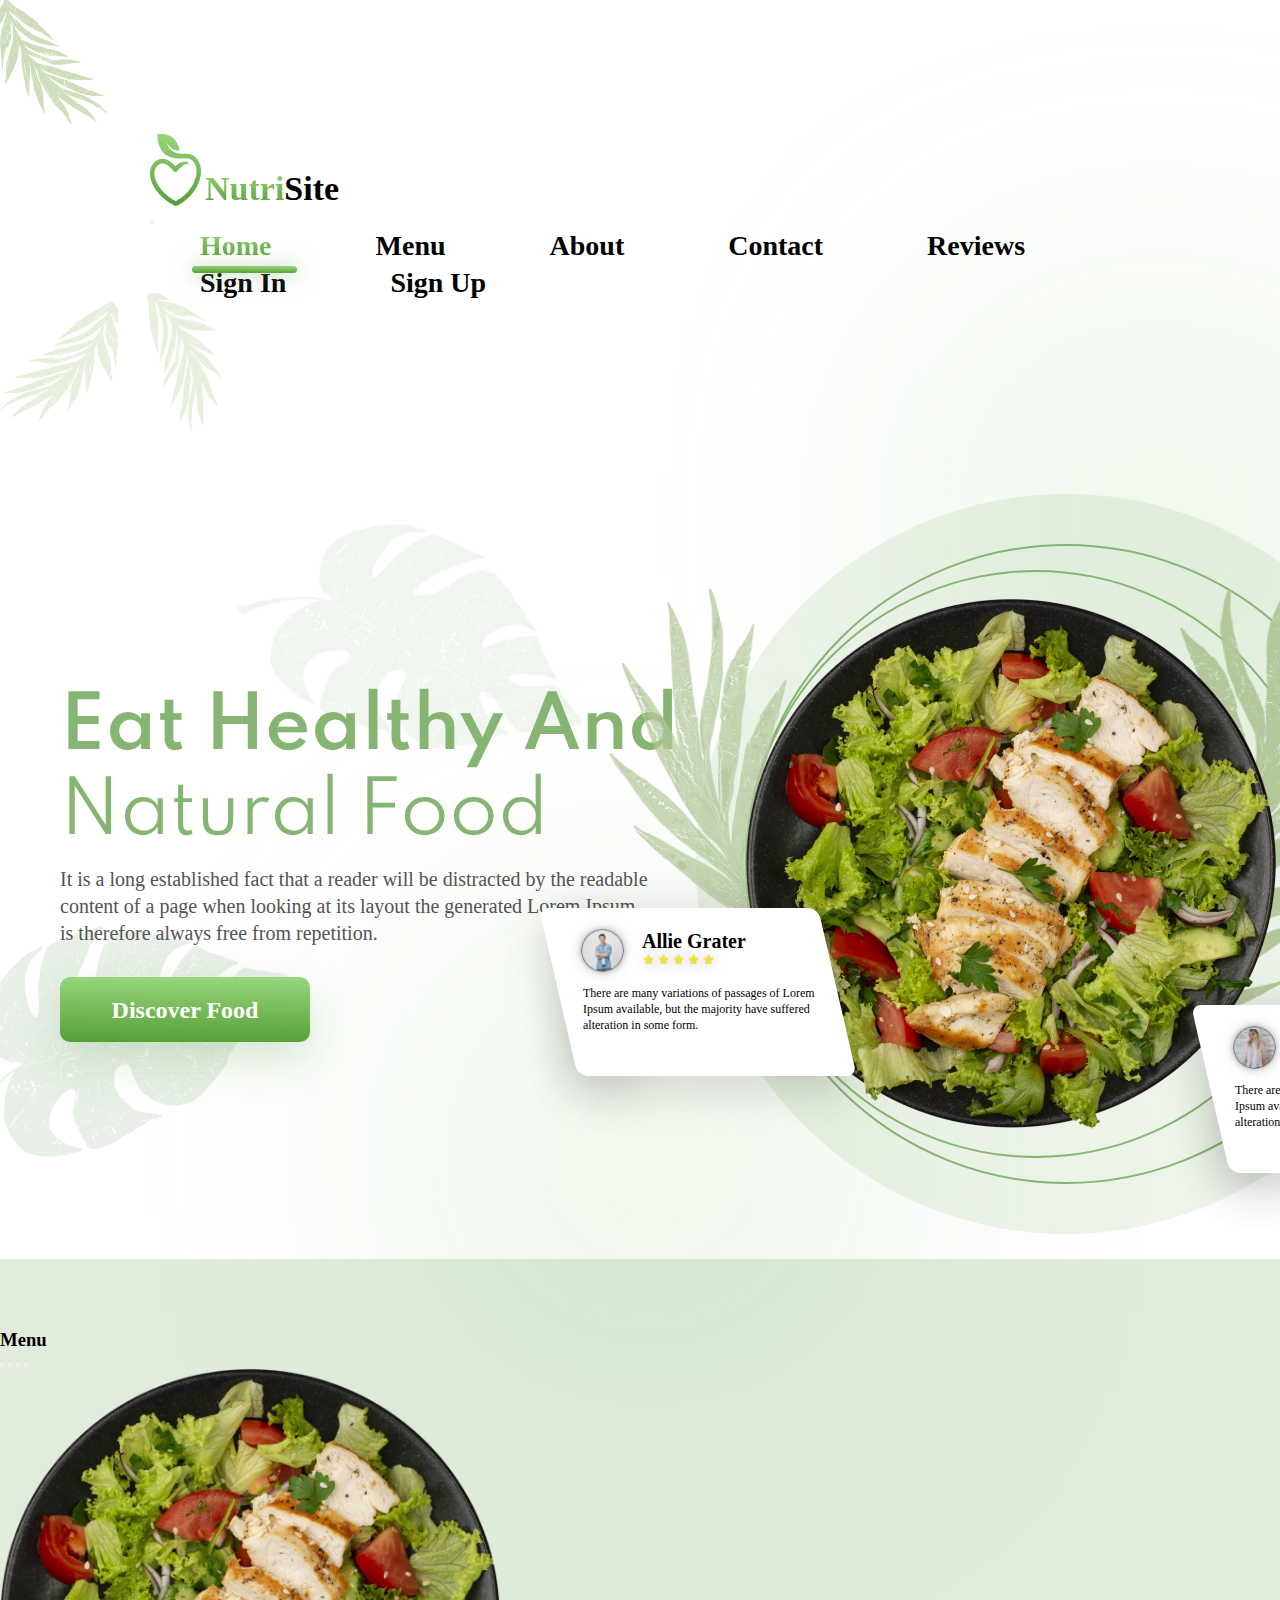
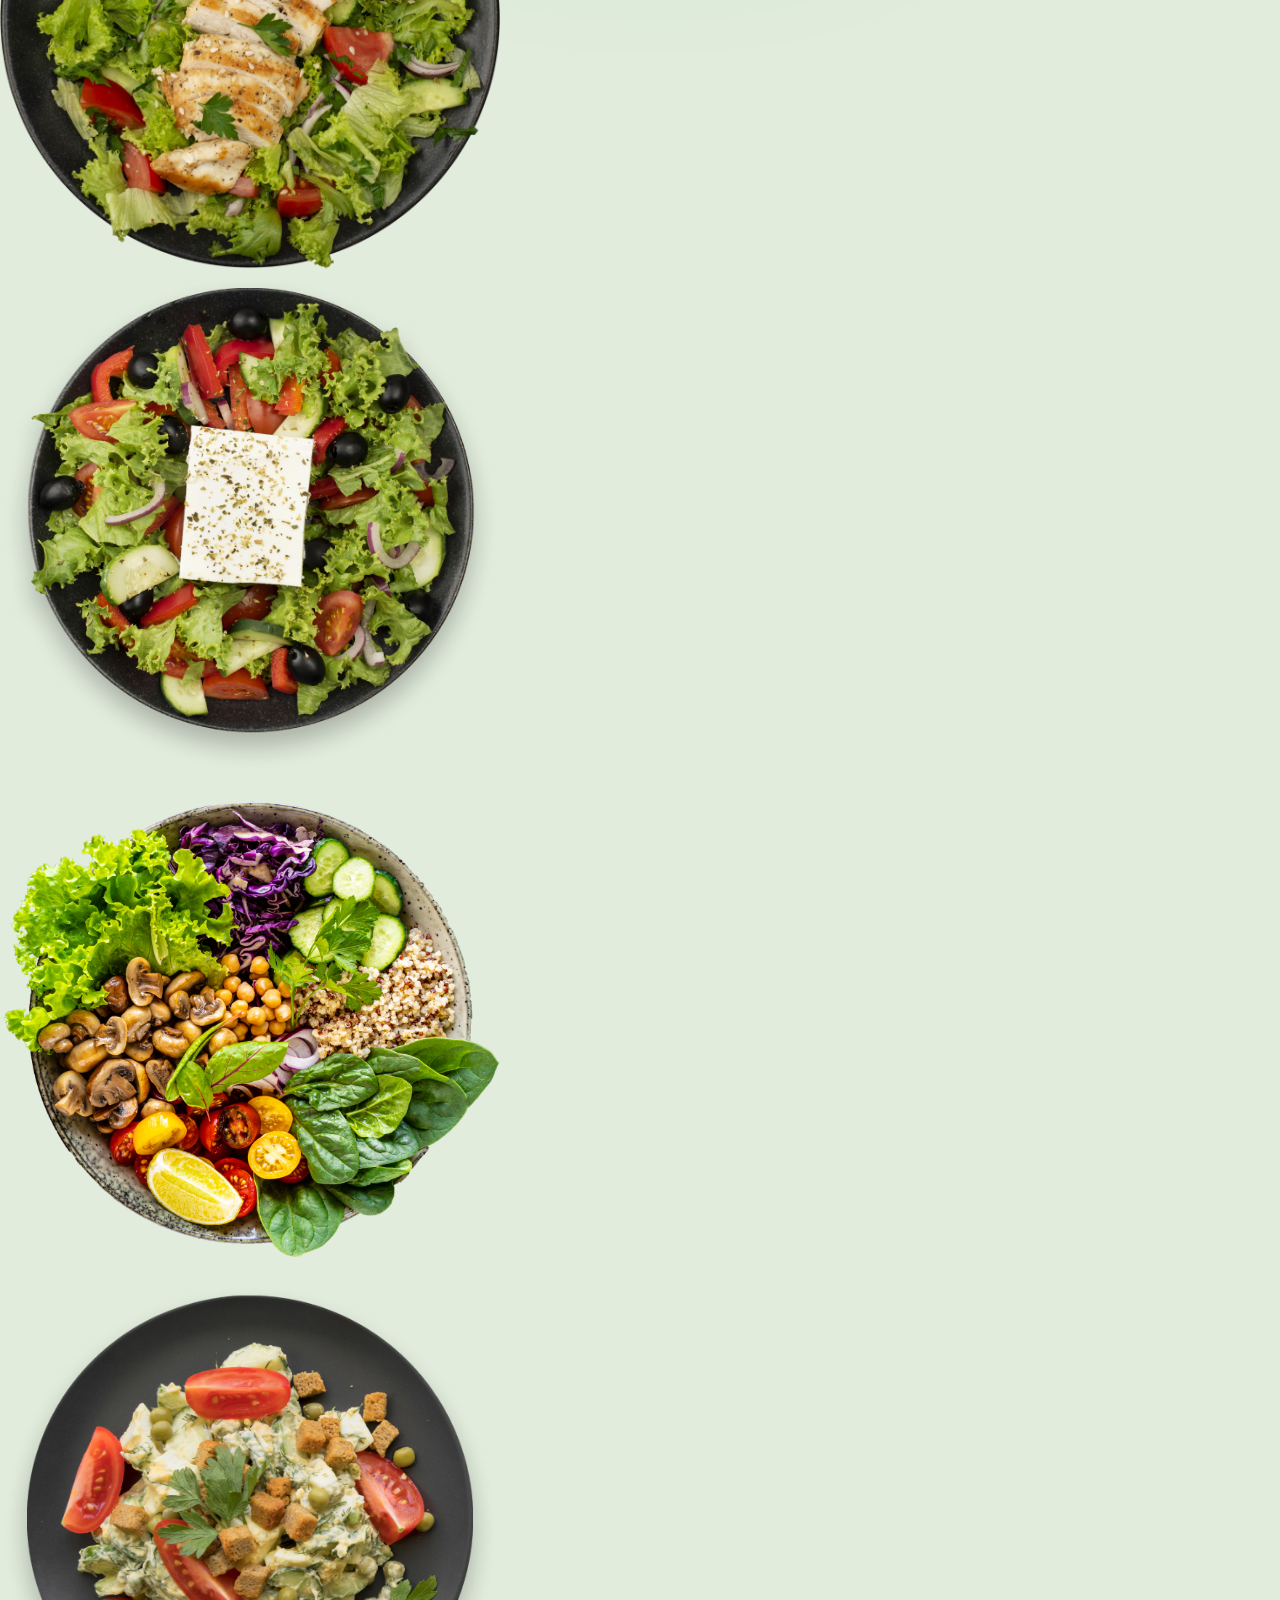
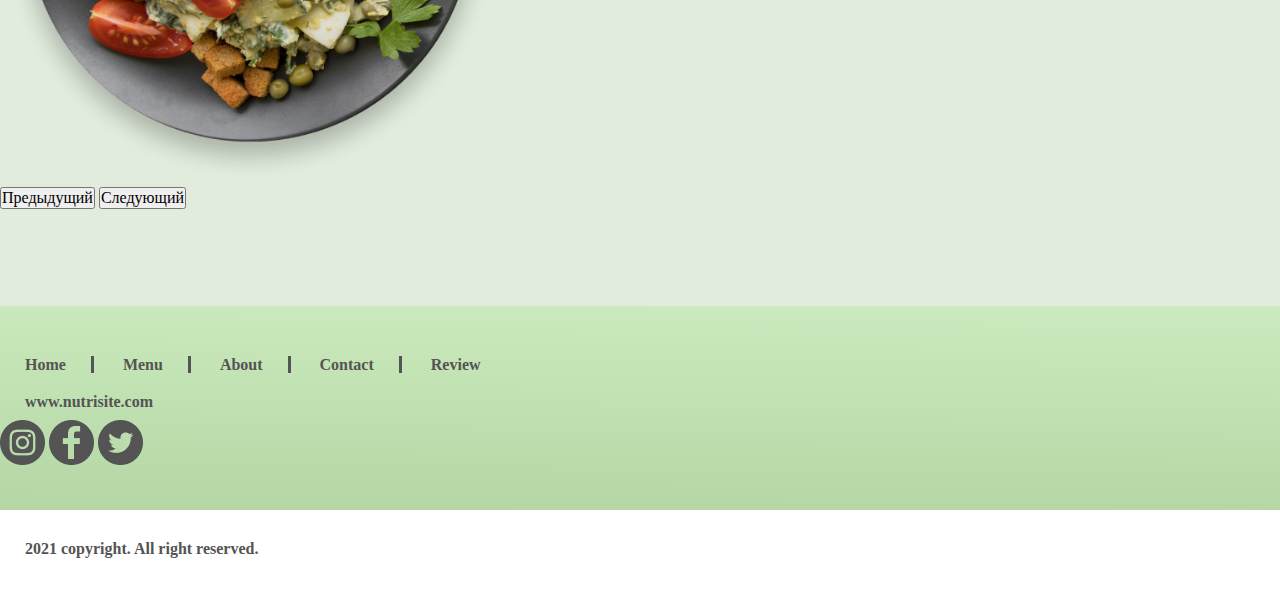
<file: index.html>
<!DOCTYPE html>
<html lang="en">
  <head>
    <meta charset="UTF-8" />
    <meta http-equiv="X-UA-Compatible" content="IE=edge" />
    <meta name="viewport" content="width=device-width, initial-scale=1.0" />
    <link rel="stylesheet" href="./css/normalize.css" />
    <link rel="stylesheet" href="./css/style.css" />
    <link href="https://cdn.jsdelivr.net/npm/bootstrap@5.2.3/dist/css/bootstrap.min.css" rel="stylesheet" integrity="sha384-rbsA2VBKQhggwzxH7pPCaAqO46MgnOM80zW1RWuH61DGLwZJEdK2Kadq2F9CUG65" crossorigin="anonymous">
    <script src="https://cdn.jsdelivr.net/npm/bootstrap@5.2.3/dist/js/bootstrap.bundle.min.js" integrity="sha384-kenU1KFdBIe4zVF0s0G1M5b4hcpxyD9F7jL+jjXkk+Q2h455rYXK/7HAuoJl+0I4" crossorigin="anonymous"></script>
    <link rel="stylesheet" href="./css/bootstrap-style.css" />
    <title>Nutrition</title>
  </head>
  <body>
    <div class="page-layout">
     
      <header class="shadow-xl bg-body d-flex position-relative">
        <img src="./img/leave1.png" width="107px"
          height="124px" alt="" class="ay-left-leave position-absolute">
        <nav class="navbar navbar-expand-lg navbar-light ay-navbar w-100">
          <div class="container-fluid">
            <div class="d-flex flex-column align-items-center ay-nav-logo">
              <img
                src="./img/logo.png"
                width="51px"
                height="72px"
                alt=""
                loading="lazy"
              />
              <span class="navbar-brand ay-navbar-brand">
                <a href="">Nutri</a>Site
              </span>  
            </div>
            
            <button class="navbar-toggler" type="button" data-bs-toggle="collapse" data-bs-target="#navbarNavAltMarkup" aria-controls="navbarNavAltMarkup" aria-expanded="false" aria-label="Переключатель навигации">
              <span class="navbar-toggler-icon"></span>
            </button>
            <div class="collapse navbar-collapse " id="navbarNavAltMarkup">
              <div class="navbar-nav ms-auto my-auto ay-navbar-nav">
                <a class="nav-link ay-nav-link-active active fs-2 p-0 ms-auto my-auto" aria-current="page" href="">Home<span class="ay-underline"></span></a>
                <a class="nav-link ay-nav-link fs-3 p-0 ms-auto my-auto" href="#">Menu</a>
                <a class="nav-link ay-nav-link fs-3 p-0 ms-auto my-auto" href="#">About</a>
                <a class="nav-link ay-nav-link fs-3 p-0 ms-auto my-auto" href="#">Contact</a>
                <a class="nav-link ay-nav-link fs-3 p-0 ms-auto my-auto" href="#">Reviews</a>
                <div class="f-flex flex-column ms-auto gap-4">
                  <a class="nav-link ay-nav-link fs-3 p-0 gy-3 ms-auto text-center" href="./pages/signIn.html">Sign In</a>
                  <a class="nav-link ay-nav-link fs-3 p-0 gy-3 ms-auto text-center" href="./pages/signUp.html">Sign Up</a>
                </div>
                
              </div>
            </div>
            
          </div>
        </nav>
        <img src="./img/leave1.png" width="118px"
          height="119px" alt="" class="ay-right-leave1 position-absolute">
          <img src="./img/leave1.png" width="107px"
          height="114px" alt="" class="ay-right-leave2 position-absolute">
      </header>

          <section class="main-introdution-layout">
            <div class="main-introdution-layout-left-side">
              <h3>Eat Healthy And<br />Natural Food</h3>
              <p>
                It is a long established fact that a reader will be distracted
                by the readable content of a page when looking at its layout the
                generated Lorem Ipsum is therefore always free from repetition.
              </p>
              <button>Discover Food</button>
            </div>
            <div class="main-introdution-layout-right-side">
              <div class="main-introdution-layout-right-side-round">
                <img
                  src="./img/meal1.png"
                  alt=""
                  class="main-introdution-layout-right-side-round-img-meal"
                />
                <img
                  src="./img/leave3-1.png"
                  alt=""
                  class="main-introdution-layout-right-side-round-leave-img-left"
                />
                <img
                  src="./img/leave3-2.png"
                  alt=""
                  class="main-introdution-layout-right-side-round-leave-img-right"
                />
                <span
                  class="main-introdution-layout-right-side-round-border-circle-big"
                ></span>
                <span
                  class="main-introdution-layout-right-side-round-border-circle-small"
                ></span>
              </div>

              <div
                class="main-introdution-layout-right-side-first-feedback-container"
              >
                <div class="main-introdution-layout-right-side-feedback">
                  <div
                    class="main-introdution-layout-right-side-feedback-header"
                  >
                    <img src="./img/avatar-pic1.png" alt="" />
                    <div
                      class="main-introdution-layout-right-side-feedback-header-person-info"
                    >
                      <span
                        class="main-introdution-layout-right-side-feedback-header-person-info-name"
                        >Allie Grater</span
                      >
                      <div
                        class="main-introdution-layout-right-side-feedback-header-person-info-rating-bar"
                      >
                        <img
                          class="main-introdution-layout-right-side-feedback-header-person-info-rating-bar-star"
                          src="./img/star.png"
                        />
                        <img
                          class="main-introdution-layout-right-side-feedback-header-person-info-rating-bar-star"
                          src="./img/star.png"
                        />
                        <img
                          class="main-introdution-layout-right-side-feedback-header-person-info-rating-bar-star"
                          src="./img/star.png"
                        />
                        <img
                          class="main-introdution-layout-right-side-feedback-header-person-info-rating-bar-star"
                          src="./img/star.png"
                        />
                        <img
                          class="main-introdution-layout-right-side-feedback-header-person-info-rating-bar-star"
                          src="./img/star.png"
                        />
                      </div>
                    </div>
                  </div>
                  <p
                    class="main-introdution-layout-right-side-feedback-feedback-text"
                  >
                    There are many variations of passages of Lorem Ipsum
                    available, but the majority have suffered alteration in some
                    form.
                  </p>
                </div>
                <div
                  class="main-introdution-layout-right-side-feedback-left-border"
                ></div>
                <div
                  class="main-introdution-layout-right-side-feedback-right-border"
                ></div>
              </div>

              <div
                class="main-introdution-layout-right-side-second-feedback-container"
              >
                <div class="main-introdution-layout-right-side-feedback">
                  <div
                    class="main-introdution-layout-right-side-feedback-header"
                  >
                    <img src="./img/avatar-pic2.png" alt="" />
                    <div
                      class="main-introdution-layout-right-side-feedback-header-person-info"
                    >
                      <span
                        class="main-introdution-layout-right-side-feedback-header-person-info-name"
                        >Percy Kewshun</span
                      >
                      <div
                        class="main-introdution-layout-right-side-feedback-header-person-info-rating-bar"
                      >
                        <img
                          class="main-introdution-layout-right-side-feedback-header-person-info-rating-bar-star"
                          src="./img/star.png"
                        />
                        <img
                          class="main-introdution-layout-right-side-feedback-header-person-info-rating-bar-star"
                          src="./img/star.png"
                        />
                        <img
                          class="main-introdution-layout-right-side-feedback-header-person-info-rating-bar-star"
                          src="./img/star.png"
                        />
                        <img
                          class="main-introdution-layout-right-side-feedback-header-person-info-rating-bar-star"
                          src="./img/star.png"
                        />
                        <img
                          class="main-introdution-layout-right-side-feedback-header-person-info-rating-bar-star"
                          src="./img/star.png"
                        />
                      </div>
                    </div>
                  </div>
                  <p
                    class="main-introdution-layout-right-side-feedback-feedback-text"
                  >
                    There are many variations of passages of Lorem Ipsum
                    available, but the majority have suffered alteration in some
                    form.
                  </p>
                </div>
                <div
                  class="main-introdution-layout-right-side-feedback-left-border"
                ></div>
                <div
                  class="main-introdution-layout-right-side-feedback-right-border"
                ></div>
              </div>
            </div>

            <div class="main-introdution-layout-bg-blur-round1"></div>
            <div class="main-introdution-layout-bg-blur-round2"></div>
            <img
              src="./img/leave2.png"
              alt=""
              class="main-introdution-layout-bg-leave1"
            />
            <img
              src="./img/leave2.png"
              alt=""
              class="main-introdution-layout-bg-leave2"
            />
          </section>

          <section class="main-slidershow-layout">
            <h3 class="text-center mb-5">Menu</h3>
            <div class="container">
              <div id="carouselExampleIndicators" class="carousel carousel-dark slide" data-bs-ride="carousel">
                <div class="carousel-indicators ay-carousel-indicators">
                  <button type="button" data-bs-target="#carouselExampleIndicators" data-bs-slide-to="0" class="active" aria-current="true" aria-label="Slide 1"></button>
                  <button type="button" data-bs-target="#carouselExampleIndicators" data-bs-slide-to="1" aria-label="Slide 2"></button>
                  <button type="button" data-bs-target="#carouselExampleIndicators" data-bs-slide-to="2" aria-label="Slide 3"></button>
                  <button type="button" data-bs-target="#carouselExampleIndicators" data-bs-slide-to="3" aria-label="Slide 4"></button>
                </div>
                <div class="carousel-inner">
                  <div class="carousel-item  ay-carousel-item active">
                    <img src="./img/meal1.png" class="d-block mx-auto" alt="...">
                  </div>
                  <div class="carousel-item ay-carousel-item">
                    <img src="./img/meal2.png" class="d-block mx-auto" alt="...">
                  </div>
                  <div class="carousel-item ay-carousel-item">
                    <img src="./img/meal3.png" class="d-block mx-auto" alt="...">
                  </div>
                  <div class="carousel-item ay-carousel-item">
                    <img src="./img/meal4.png" class="d-block mx-auto" alt="...">
                  </div>
                  
                </div>
                <button class="carousel-control-prev" type="button" data-bs-target="#carouselExampleIndicators" data-bs-slide="prev">
                  <span class="carousel-control-prev-icon" aria-hidden="true"></span>
                  <span class="visually-hidden">Предыдущий</span>
                </button>
                <button class="carousel-control-next" type="button" data-bs-target="#carouselExampleIndicators" data-bs-slide="next">
                  <span class="carousel-control-next-icon" aria-hidden="true"></span>
                  <span class="visually-hidden">Следующий</span>
                </button>
              </div>
            </div>  
          </section>
        </div>

        
      
        <footer class="d-flex flex-column align-items-center w-100">
          <div class="ay-footer-footer-menu d-flex flex-column justify-content-center align-items-center gap-4">
            <div class="ay-footer-footer-navbar">
              <a href="" class="fs-3 px-4">Home</a>
              <a href="#" class="fs-3 px-4">Menu</a>
              <a href="#" class="fs-3 px-4">About</a>
              <a href="#" class="fs-3 px-4">Contact</a>
              <a href="#" class="fs-3 px-4">Review</a>
            </div>
            <span class="ay-footer-footer-menu-site fs-3">www.nutrisite.com</span>
            <div class="ay-footer-footer-menu-social-media d-flex gap-4">
              <a href="#"><img src="./img/instagram-icon.png" alt="" /></a>
              <a href="#"><img src="./img/facebook-icon.png" alt="" /></a>
              <a href="#"><img src="./img/twitter-icon.png" alt="" /></a>
            </div>
          </div>
          <div class="ay-footer-copyright w-100 text-center fs-4">
            <span>2021 copyright. All right reserved.</span>
          </div>
        </footer>
    </div>
  </body>
</html>
</file>
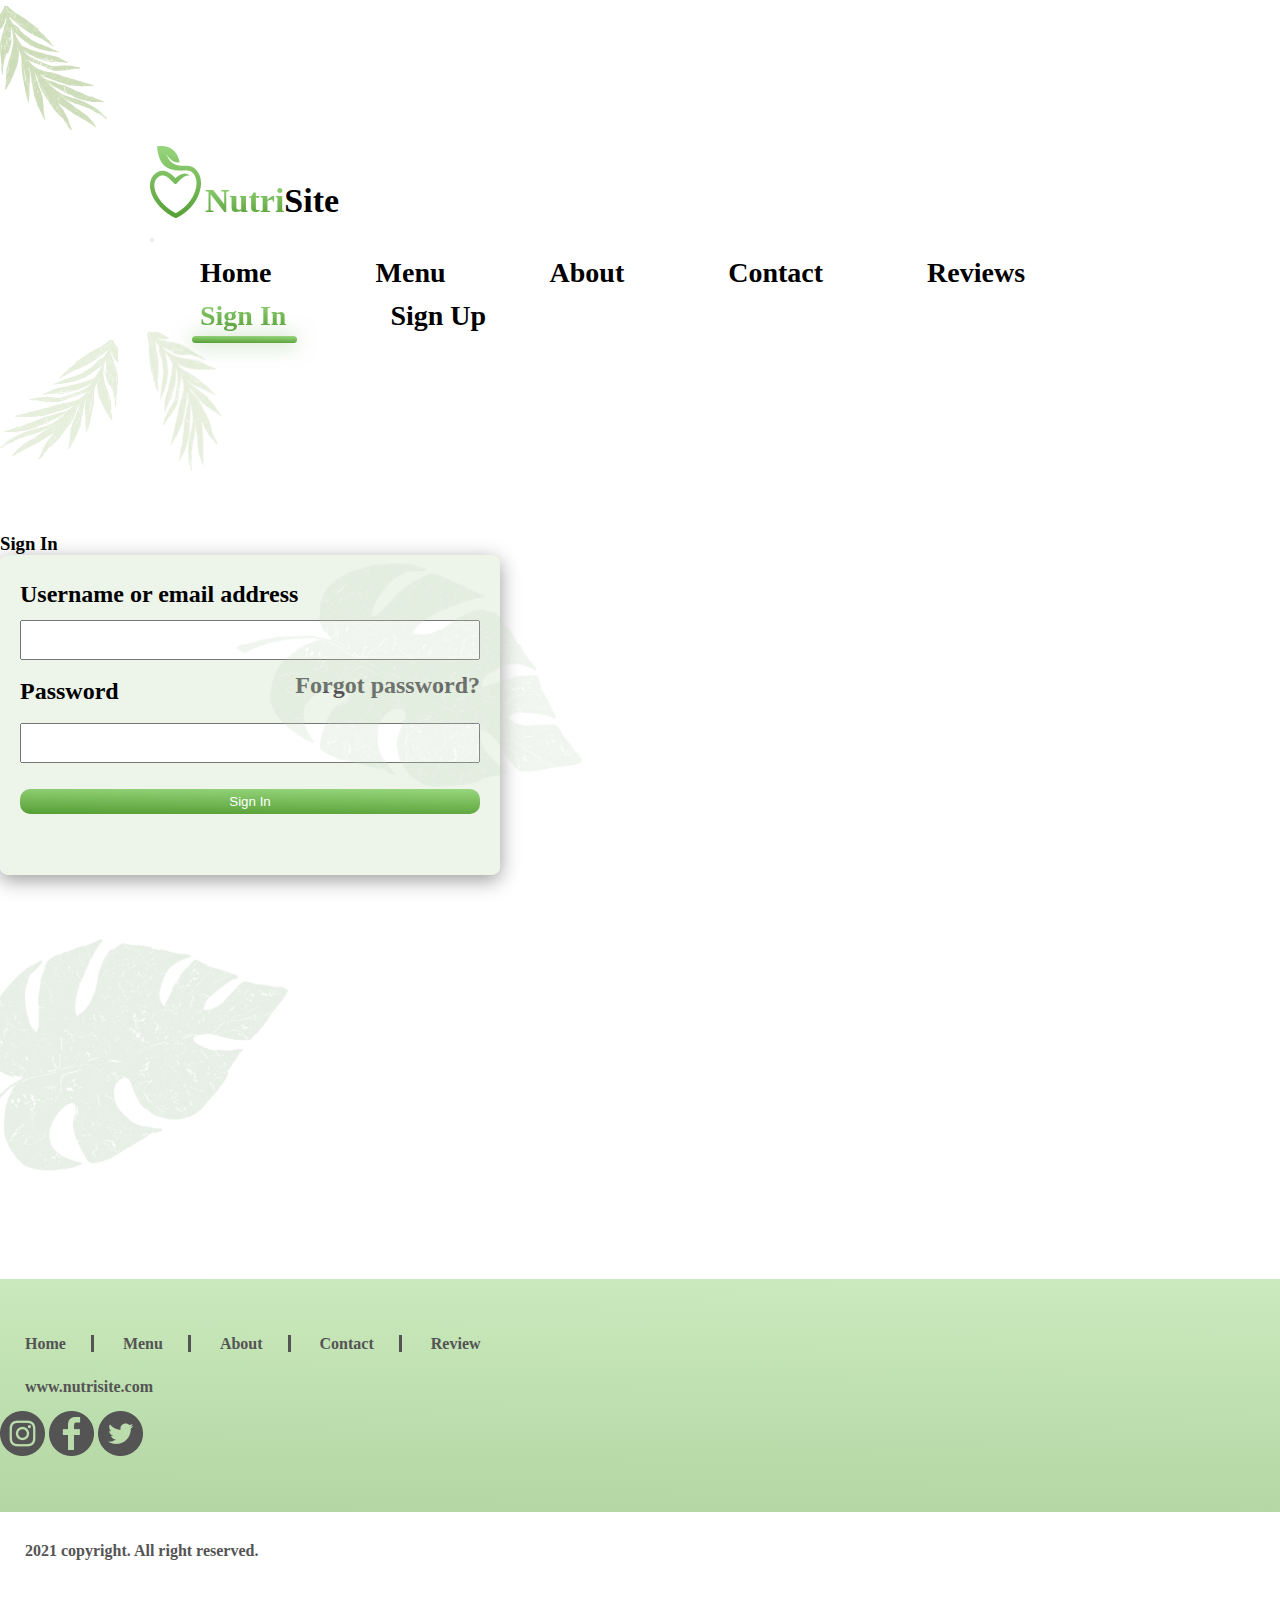
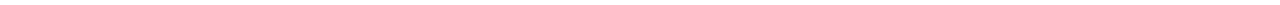
<file: pages/signIn.html>
<!DOCTYPE html>
<html lang="en">
  <head>
    <meta charset="UTF-8" />
    <meta http-equiv="X-UA-Compatible" content="IE=edge" />
    <meta name="viewport" content="width=device-width, initial-scale=1.0" />
    <link rel="stylesheet" href="../css/signIn.css" />
    <link rel="stylesheet" href="../css/style.css" />
    <link
      href="https://cdn.jsdelivr.net/npm/bootstrap@5.2.3/dist/css/bootstrap.min.css"
      rel="stylesheet"
      integrity="sha384-rbsA2VBKQhggwzxH7pPCaAqO46MgnOM80zW1RWuH61DGLwZJEdK2Kadq2F9CUG65"
      crossorigin="anonymous"
    />
    <script
      src="https://cdn.jsdelivr.net/npm/bootstrap@5.2.3/dist/js/bootstrap.bundle.min.js"
      integrity="sha384-kenU1KFdBIe4zVF0s0G1M5b4hcpxyD9F7jL+jjXkk+Q2h455rYXK/7HAuoJl+0I4"
      crossorigin="anonymous"
    ></script>
    <link rel="stylesheet" href="../css/bootstrap-style.css" />
    <title>Nutrition</title>
  </head>
  <body>
    <div class="page-layout">
      <header class="shadow-xl bg-body d-flex position-relative">
        <img
          src="../img/leave1.png"
          width="107px"
          height="124px"
          alt=""
          class="ay-left-leave position-absolute"
        />
        <nav class="navbar navbar-expand-lg navbar-light ay-navbar w-100">
          <div class="container-fluid">
            <div class="d-flex flex-column align-items-center ay-nav-logo">
              <img
                src="../img/logo.png"
                width="51px"
                height="72px"
                alt=""
                loading="lazy"
              />
              <span class="navbar-brand ay-navbar-brand">
                <a href="../index.html">Nutri</a>Site
              </span>
            </div>

            <button
              class="navbar-toggler"
              type="button"
              data-bs-toggle="collapse"
              data-bs-target="#navbarNavAltMarkup"
              aria-controls="navbarNavAltMarkup"
              aria-expanded="false"
              aria-label="Переключатель навигации"
            >
              <span class="navbar-toggler-icon"></span>
            </button>
            <div class="collapse navbar-collapse" id="navbarNavAltMarkup">
              <div class="navbar-nav ms-auto my-auto ay-navbar-nav">
                <a
                  class="nav-link ay-nav-link fs-2 p-0 ms-auto my-auto"
                  aria-current="page"
                  href="../index.html"
                  >Home</span
                ></a>
                <a
                  class="nav-link ay-nav-link fs-3 p-0 ms-auto my-auto"
                  href="#"
                  >Menu</a
                >
                <a
                  class="nav-link ay-nav-link fs-3 p-0 ms-auto my-auto"
                  href="#"
                  >About</a
                >
                <a
                  class="nav-link ay-nav-link fs-3 p-0 ms-auto my-auto"
                  href="#"
                  >Contact</a
                >
                <a
                  class="nav-link ay-nav-link fs-3 p-0 ms-auto my-auto"
                  href="#"
                  >Reviews</a
                >
                <div class="f-flex flex-column ms-auto gap-4">
                  <a
                    class="nav-link ay-nav-link-active active fs-3 p-0 gy-3 ms-auto text-center"
                    href="./signIn.html"
                    >Sign In<span class="ay-underline"></span
                  ></a>
                  <a
                    class="nav-link ay-nav-link fs-3 p-0 gy-3 ms-auto text-center"
                    href="./signUp.html"
                    >Sign Up</a>
                </div>
              </div>
            </div>
          </div>
        </nav>
        <img
          src="../img/leave1.png"
          width="118px"
          height="119px"
          alt=""
          class="ay-right-leave1 position-absolute"
        />
        <img
          src="../img/leave1.png"
          width="107px"
          height="114px"
          alt=""
          class="ay-right-leave2 position-absolute"
        />
      </header>

      <section class="ay-authorization-layout w-100 d-flex flex-column align-items-center">
        <h3 class="mb-3">Sign In</h3>
        <form action="/login" method="post">
          <label for="user">Username or email address</label>
          <input type="text" name="user" id="user" />
          <div class="password-container">
            <label for="password">Password</label>
            <a class="ay-forgot-password" href="">Forgot password?</a>
          </div>
          <input type="password" name="password" id="password" />
          <button class="ay-button"><b>Sign In</b></button>
        </form>
        <img
        src="../img/leave2.png"
        alt=""
        class="main-introdution-layout-bg-leave1"
      />
      <img
        src="../img/leave2.png"
        alt=""
        class="main-introdution-layout-bg-leave2"
      />
      </section>

      <footer class="d-flex flex-column align-items-center w-100">
        <div
          class="ay-footer-footer-menu d-flex flex-column justify-content-center align-items-center gap-4"
        >
          <div class="ay-footer-footer-navbar">
            <a href="#" class="fs-3 px-4">Home</a>
            <a href="#" class="fs-3 px-4">Menu</a>
            <a href="#" class="fs-3 px-4">About</a>
            <a href="#" class="fs-3 px-4">Contact</a>
            <a href="#" class="fs-3 px-4">Review</a>
          </div>
          <span class="ay-footer-footer-menu-site fs-3">www.nutrisite.com</span>
          <div class="ay-footer-footer-menu-social-media d-flex gap-4">
            <a href="#"><img src="../img/instagram-icon.png" alt="" /></a>
            <a href="#"><img src="../img/facebook-icon.png" alt="" /></a>
            <a href="#"><img src="../img/twitter-icon.png" alt="" /></a>
          </div>
        </div>
        <div class="ay-footer-copyright w-100 text-center fs-4 m-0">
          <span>2021 copyright. All right reserved.</span>
        </div>
      </footer>
    </div>
  </body>
</html>
</file>
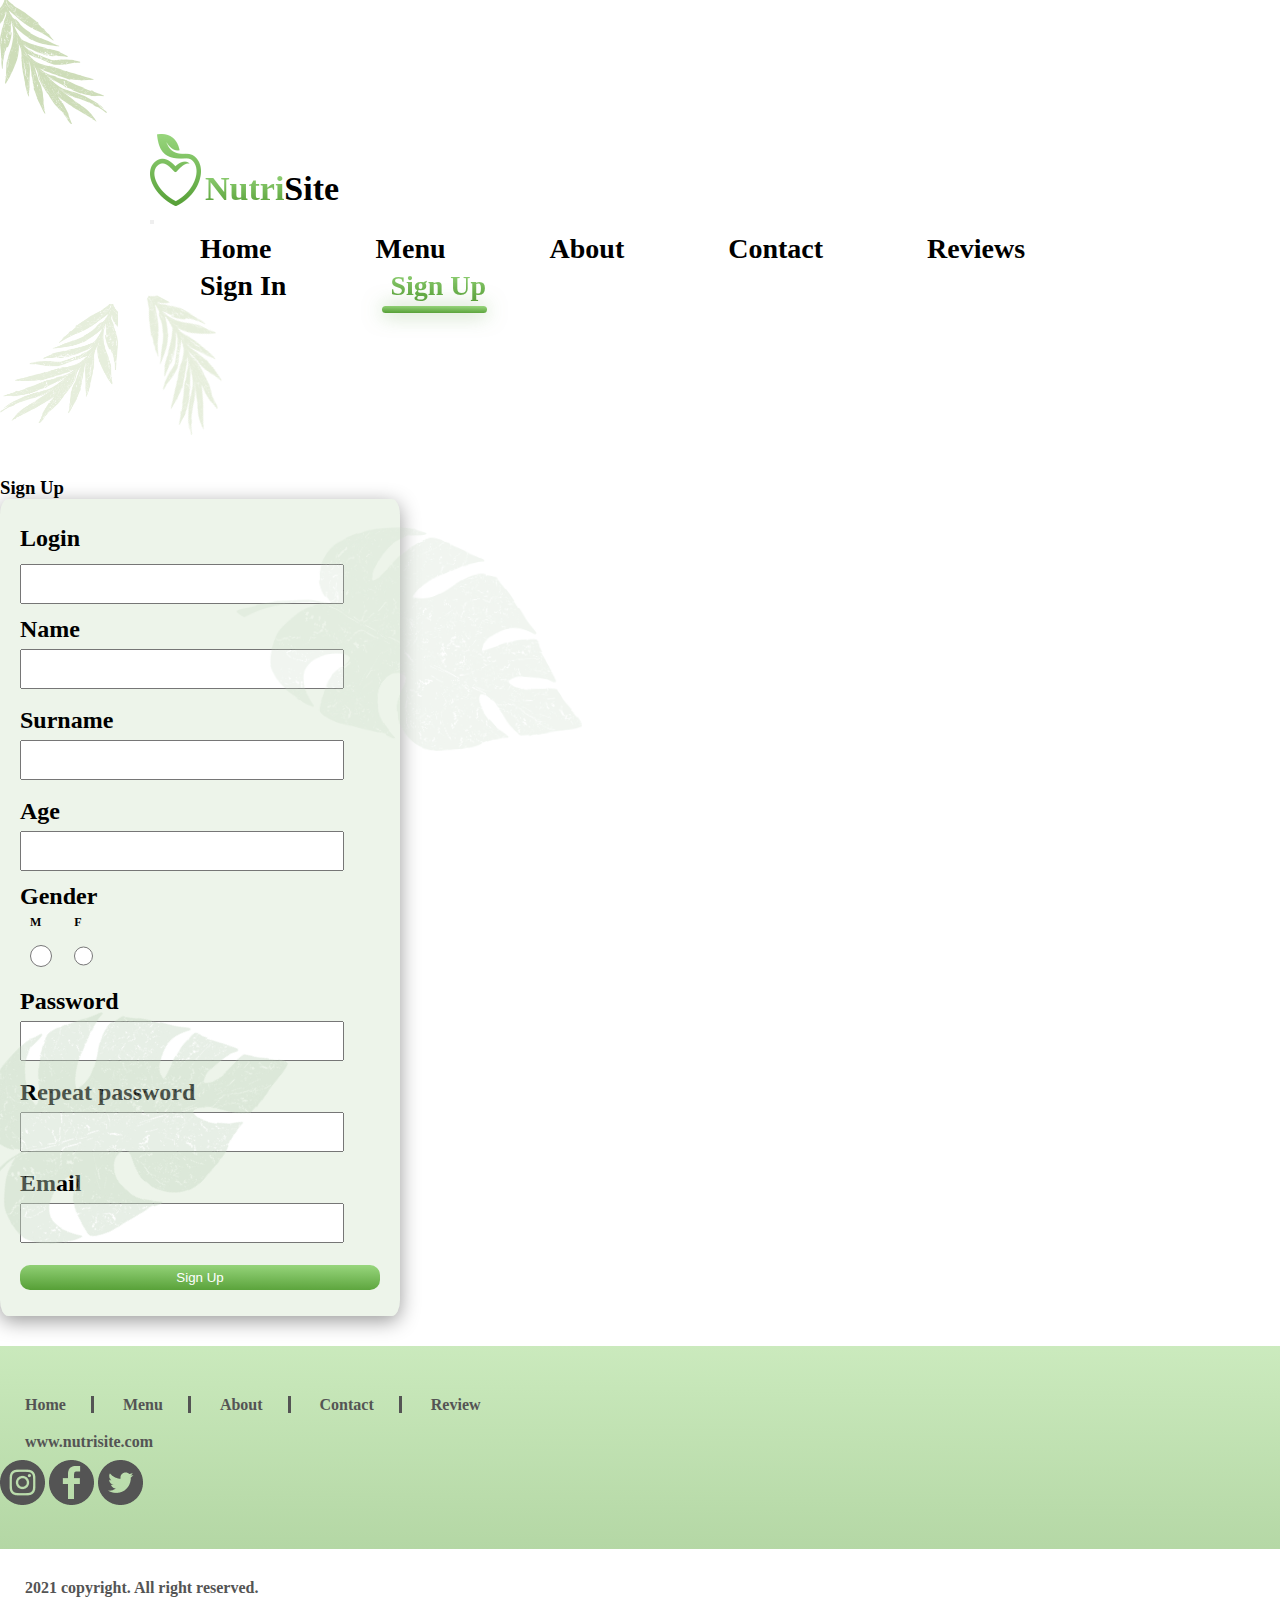
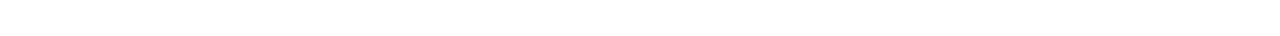
<file: pages/signUp.html>
<!DOCTYPE html>
<html lang="en">
  <head>
    <meta charset="UTF-8" />
    <meta http-equiv="X-UA-Compatible" content="IE=edge" />
    <meta name="viewport" content="width=device-width, initial-scale=1.0" />
    <link rel="stylesheet" href="../css/signUp.css" />
    <link rel="stylesheet" href="../css/style.css" />
    <link href="https://cdn.jsdelivr.net/npm/bootstrap@5.1.3/dist/css/bootstrap.min.css" rel="stylesheet" integrity="sha384-1BmE4kWBq78iYhFldvKuhfTAU6auU8tT94WrHftjDbrCEXSU1oBoqyl2QvZ6jIW3" crossorigin="anonymous">
    <script src="https://cdn.jsdelivr.net/npm/bootstrap@5.1.3/dist/js/bootstrap.bundle.min.js" integrity="sha384-ka7Sk0Gln4gmtz2MlQnikT1wXgYsOg+OMhuP+IlRH9sENBO0LRn5q+8nbTov4+1p" crossorigin="anonymous"></script>
    <link rel="stylesheet" href="../css/bootstrap-style.css" />
    <title>Nutrition</title>
  </head>
  <body>
    <div class="page-layout">
      <header class="shadow-xl bg-body d-flex position-relative">
        <img
          src="../img/leave1.png"
          width="107px"
          height="124px"
          alt=""
          class="ay-left-leave position-absolute"
        />
        <nav class="navbar navbar-expand-lg navbar-light ay-navbar w-100">
          <div class="container-fluid">
            <div class="d-flex flex-column align-items-center ay-nav-logo">
              <img
                src="../img/logo.png"
                width="51px"
                height="72px"
                alt=""
                loading="lazy"
              />
              <span class="navbar-brand ay-navbar-brand">
                <a href="../index.html">Nutri</a>Site
              </span>
            </div>

            <button
              class="navbar-toggler"
              type="button"
              data-bs-toggle="collapse"
              data-bs-target="#navbarNavAltMarkup"
              aria-controls="navbarNavAltMarkup"
              aria-expanded="false"
              aria-label="Переключатель навигации"
            >
              <span class="navbar-toggler-icon"></span>
            </button>
            <div class="collapse navbar-collapse" id="navbarNavAltMarkup">
              <div class="navbar-nav ms-auto my-auto ay-navbar-nav">
                <a
                  class="nav-link ay-nav-link active fs-2 p-0 ms-auto my-auto"
                  aria-current="page"
                  href="../index.html"
                  >Home</span
                ></a>
                <a
                  class="nav-link ay-nav-link fs-3 p-0 ms-auto my-auto"
                  href="#"
                  >Menu</a
                >
                <a
                  class="nav-link ay-nav-link fs-3 p-0 ms-auto my-auto"
                  href="#"
                  >About</a
                >
                <a
                  class="nav-link ay-nav-link fs-3 p-0 ms-auto my-auto"
                  href="#"
                  >Contact</a
                >
                <a
                  class="nav-link ay-nav-link fs-3 p-0 ms-auto my-auto"
                  href="#"
                  >Reviews</a
                >
                <div class="f-flex flex-column ms-auto gap-4">
                  <a
                    class="nav-link ay-nav-link fs-3 p-0 gy-3 ms-auto text-center"
                    href="./signIn.html"
                    >Sign In</span
                  ></a>
                  <a
                    class="nav-link ay-nav-link-active active fs-3 p-0 gy-3 ms-auto text-center"
                    href="./signUp.html"
                    >Sign Up<span class="ay-underline"></span
                  ></a>
                </div>
              </div>
            </div>
          </div>
        </nav>
        <img
          src="../img/leave1.png"
          width="118px"
          height="119px"
          alt=""
          class="ay-right-leave1 position-absolute"
        />
        <img
          src="../img/leave1.png"
          width="107px"
          height="114px"
          alt=""
          class="ay-right-leave2 position-absolute"
        />
      </header>

      <section class="ay-registration-layout w-100 d-flex  flex-column align-items-center">
        <h3 class="mb-3">Sign Up</h3>
        <form action="/registration" method="post">
          <label for="login">Login</label>
          <input type="text" name="user" id="user" />
          <label for="name">Name<br /><input type="text" id="name" /></label>
          <label for="surname"
            >Surname<br /><input type="text" id="surname"
          /></label>
          <label for="age">Age<br /><input type="text" id="age" /></label>
    
          <div class="gender-radio">
            Gender<br />
            <fieldset>
              <br />
              <label for="gender" class="radio-label"
                >M<input type="radio" name="gender" value="мужчина"
              /></label>
              <label for="gender" class="radio-label"
                >F<input type="radio" name="gender" value="девушка"
              /></label>
            </fieldset>
          </div>
    
          <label for="password"
            >Password<br /><input type="password" id="password"
          /></label>
          <label for="password"
            >Repeat password<br /><input type="password" id="password-repeat"
          /></label>
          <label for="email">Email<br /><input type="text" id="email" /></label>
          <button class="ay-submit" type="submit">Sign Up</button>
        </form>
        <img
        src="../img/leave2.png"
        alt=""
        class="main-introdution-layout-bg-leave1"
      />
      <img
        src="../img/leave2.png"
        alt=""
        class="main-introdution-layout-bg-leave2"
      />
      </section>

      <footer class="d-flex flex-column align-items-center w-100">
        <div
          class="ay-footer-footer-menu d-flex flex-column justify-content-center align-items-center gap-4"
        >
          <div class="ay-footer-footer-navbar">
            <a href="#" class="fs-3 px-4">Home</a>
            <a href="#" class="fs-3 px-4">Menu</a>
            <a href="#" class="fs-3 px-4">About</a>
            <a href="#" class="fs-3 px-4">Contact</a>
            <a href="#" class="fs-3 px-4">Review</a>
          </div>
          <span class="ay-footer-footer-menu-site fs-3">www.nutrisite.com</span>
          <div class="ay-footer-footer-menu-social-media d-flex gap-4">
            <a href="#"><img src="../img/instagram-icon.png" alt="" /></a>
            <a href="#"><img src="../img/facebook-icon.png" alt="" /></a>
            <a href="#"><img src="../img/twitter-icon.png" alt="" /></a>
          </div>
        </div>
        <div class="ay-footer-copyright w-100 text-center fs-4 m-0">
          <span>2021 copyright. All right reserved.</span>
        </div>
      </footer>
    </div>
  </body>
</html>
</file>
<file: css/style.css>
* {
  box-sizing: border-box;
  margin: 0;
  padding: 0;
}

body {
  min-height: 100vh;
  width: 100wh;
}

a {
  text-decoration: none;
  color: black;
}

.page-layout {
  max-width: 1920px;
  height: 100%;
}

main {
  min-height: 90vh;
}

section.main-introdution-layout {
  position: relative;
  display: flex;
  justify-content: space-around;
  align-items: center;

  padding: 70px 80px 25px 60px;
}

.main-introdution-layout-left-side {
  position: relative;
  z-index: 5;
}

.main-introdution-layout-left-side h3 {
  width: 636px;
  font-family: "Spartan";
  font-style: normal;
  font-weight: 400;
  font-size: 70px;
  line-height: 85px;
  color: #86b472;
}

.main-introdution-layout-left-side h3::first-line {
  font-weight: 600;
}

.main-introdution-layout-left-side p {
  width: 590px;
  font-family: "Segoe UI";
  font-style: normal;
  font-weight: 400;
  font-size: 20px;
  line-height: 27px;
  color: #545454;
  margin-top: 10px;
}

.main-introdution-layout-left-side button {
  width: 250px;
  height: 65px;
  margin-top: 30px;
  font-family: "Segoe UI";
  font-style: normal;
  font-weight: 600;
  font-size: 24px;
  line-height: 32px;
  color: #ffffff;
  background: linear-gradient(180.61deg, #98d67d 0.45%, #569f36 99.39%);
  box-shadow: 0px 19px 42px rgba(134, 180, 114, 0.3);
  border-radius: 10px;
  border: 0;
  cursor: pointer;
}

.main-introdution-layout-right-side {
  position: relative;
  z-index: 5;
}

.main-introdution-layout-right-side-round {
  position: relative;
  width: 740px;
  height: 740px;
  border-radius: 50%;
  background: rgba(134, 180, 114, 0.15);
  z-index: 21;
}

.main-introdution-layout-right-side-round-img-meal {
  position: absolute;
  width: 530px;
  height: 530px;
  margin: 105px 160px 105px 50px;
  z-index: 15;
}

.main-introdution-layout-right-side-round-leave-img-left {
  position: absolute;
  width: auto;
  height: 545px;
  left: -195px;
  top: 75px;
  transform: rotate(0.63deg);
  z-index: 14;
}

.main-introdution-layout-right-side-round-leave-img-right {
  position: absolute;
  width: 100%;
  height: 520px;
  right: -105.37px;
  top: 75px;
  transform: matrix(-0.86, 0.52, 0.52, 0.86, 0, 0);
  z-index: 14;
  transform: rotate(-2deg);
}

span.main-introdution-layout-right-side-round-border-circle-big {
  position: absolute;
  width: 640px;
  height: 640px;
  left: 50px;
  top: 50px;
  border: 2px solid #86b472;
  border-radius: 50%;
  z-index: 13;
}

span.main-introdution-layout-right-side-round-border-circle-small {
  position: absolute;
  width: 582px;
  height: 588px;
  top: 76px;
  right: 109px;
  border: 2px solid #86b472;
  border-radius: 50%;
  z-index: 13;
}

.main-introdution-layout-right-side-first-feedback-container,
.main-introdution-layout-right-side-second-feedback-container {
  position: absolute;
  width: 245px;
  height: 168px;
  background: #ffffff;
  border-radius: 15px;
  box-shadow: 0px 9px 50px rgba(0, 0, 0, 0.17);
  z-index: 25;
}

.main-introdution-layout-right-side-first-feedback-container {
  bottom: 158px;
  left: -121px;
}

.main-introdution-layout-right-side-second-feedback-container {
  bottom: 61px;
  right: -36px;
}

.main-introdution-layout-right-side-feedback {
  position: absolute;
  display: block;
  width: 100%;
  height: 100%;
  padding-left: 0px;
  background: #ffffff;
  border-radius: 15px;
  z-index: 99;
}

.main-introdution-layout-right-side-feedback-left-border {
  position: absolute;
  width: 50px;
  height: 168px;
  background-color: #ffffff;
  box-shadow: 0px 9px 50px rgba(0, 0, 0, 0.17);
  border-top-left-radius: 10px;
  border-bottom-left-radius: 10px;
  transform: translate(-36px, 0px) skewX(13deg);
  transform-origin: top;
  z-index: 98;
}

.main-introdution-layout-right-side-feedback-right-border {
  position: absolute;
  width: 50px;
  height: 168px;
  background-color: #ffffff;
  box-shadow: 0px 9px 50px rgba(0, 0, 0, 0.17);
  border-top-right-radius: 10px;
  border-bottom-right-radius: 10px;
  transform: translate(193px, 0px) skewX(13deg);
  transform-origin: top;
  z-index: 98;
}

.main-introdution-layout-right-side-feedback-header {
  display: flex;
  margin-top: 15px;
}

.main-introdution-layout-right-side-feedback img {
  width: 55px;
  height: 55px;
  border-radius: 50%;
  filter: drop-shadow(0px 0px 6px rgba(0, 0, 0, 0.25));
}

.main-introdution-layout-right-side-feedback-header-person-info {
  display: block;
  margin-left: 12px;
}

span.main-introdution-layout-right-side-feedback-header-person-info-name {
  display: block;
  font-family: "Segoe UI";
  font-style: normal;
  font-weight: 600;
  font-size: 20px;
  line-height: 24px;
  color: #000000;
  margin-top: 6px;
}

.main-introdution-layout-right-side-feedback-header-person-info-rating-bar {
  transform: translateY(-2px);
  margin-left: 1px;
}

img.main-introdution-layout-right-side-feedback-header-person-info-rating-bar-star {
  height: 11px;
  width: 11px;
}

.main-introdution-layout-right-side-feedback-feedback-text {
  display: block;
  font-family: "Segoe UI";
  font-style: normal;
  font-weight: 400;
  font-size: 12px;
  line-height: 16px;
  color: #000000;
  padding-left: 8px;
  margin-top: 7px;
}

.main-introdution-layout-bg-blur-round1,
.main-introdution-layout-bg-blur-round2 {
  position: absolute;
  width: 200px;
  height: 200px;
  background: linear-gradient(180.61deg, #98d67d 0.45%, #569f36 99.39%);
  opacity: 0.7;
  filter: blur(200px);
  z-index: 1;
}

.main-introdution-layout-bg-blur-round1 {
  bottom: 0px;
  left: 550px;
}

.main-introdution-layout-bg-blur-round2 {
  top: 0;
  right: 20px;
}

.main-introdution-layout-bg-leave1,
.main-introdution-layout-bg-leave2 {
  position: absolute;
  width: 340px;
  height: auto;
  z-index: 2;
}

.main-introdution-layout-bg-leave1 {
  opacity: 0.24;
  transform: rotate(-2.42deg);
  top: 100px;
  left: 238px;
}

.main-introdution-layout-bg-leave2 {
  opacity: 0.4;
  transform: rotate(-46.72deg);
  bottom: 111px;
  left: -67px;
}

@font-face {
  font-family: "Spartan";
  src: url(../fonts/Spartan.ttf);
}
</file>
<file: css/signIn.css>
.ay-authorization-layout {
  position: relative;
  min-height: 90vh;
  padding: 70px 0 30px 0;
}

body {
  min-height: 80vh;
}

form {
  display: flex;
  flex-direction: column;
  width: 500px;
  height: 320px;
  background: rgba(134, 180, 114, 0.15);
  padding: 20px;
  border-radius: 2%;
  box-shadow: 0 5px 20px rgb(153, 153, 153);
  font-weight: 600;
  font-size: 24px;
  font-family: "Segoe UI";
}

form label,
input,
div,
button {
  margin: 6px 0;
}

.password-container {
  display: flex;
  justify-content: space-between;
}

input {
  height: 40px;
  padding: 5px;
}

.ay-forgot-password {
  color: #545454;
}

.ay-button {
  background: linear-gradient(180.61deg, #98d67d 0.45%, #569f36 99.39%);
  margin-top: 20px;
  padding: 5px 0;
  cursor: pointer;
  border: 0;
  border-radius: 10px;
  color: white;
  font-weight: 300;
}
</file>
<file: css/signUp.css>
.ay-registration-layout {
  position: relative;
  padding: 50px 0 30px 0;
}

form {
  display: flex;
  flex-direction: column;
  width: 400px;
  background: rgba(134, 180, 114, 0.15);
  padding: 20px;
  border-radius: 2%;
  box-shadow: 0 5px 20px rgb(153, 153, 153);
  font-family: "Segoe UI";
  font-size: 24px;
  font-weight: 600;
}

form label,
input,
button {
  margin: 6px 0;
}

input {
  height: 40px;
  padding: 5px;
  width: 90%;
}

.ay-submit {
  background: linear-gradient(180.61deg, #98d67d 0.45%, #569f36 99.39%);
  cursor: pointer;
  border: 0;
  color: white;
  border-radius: 10px;
  padding: 5px;
  margin-top: 10px;
}

button:hover {
  background-color: rgb(86, 202, 105);
}

fieldset {
  display: flex;
  border: 0;
}

fieldset label {
  margin: 5px 10px 0 10px;
  font-size: 12px;
}
</file>
